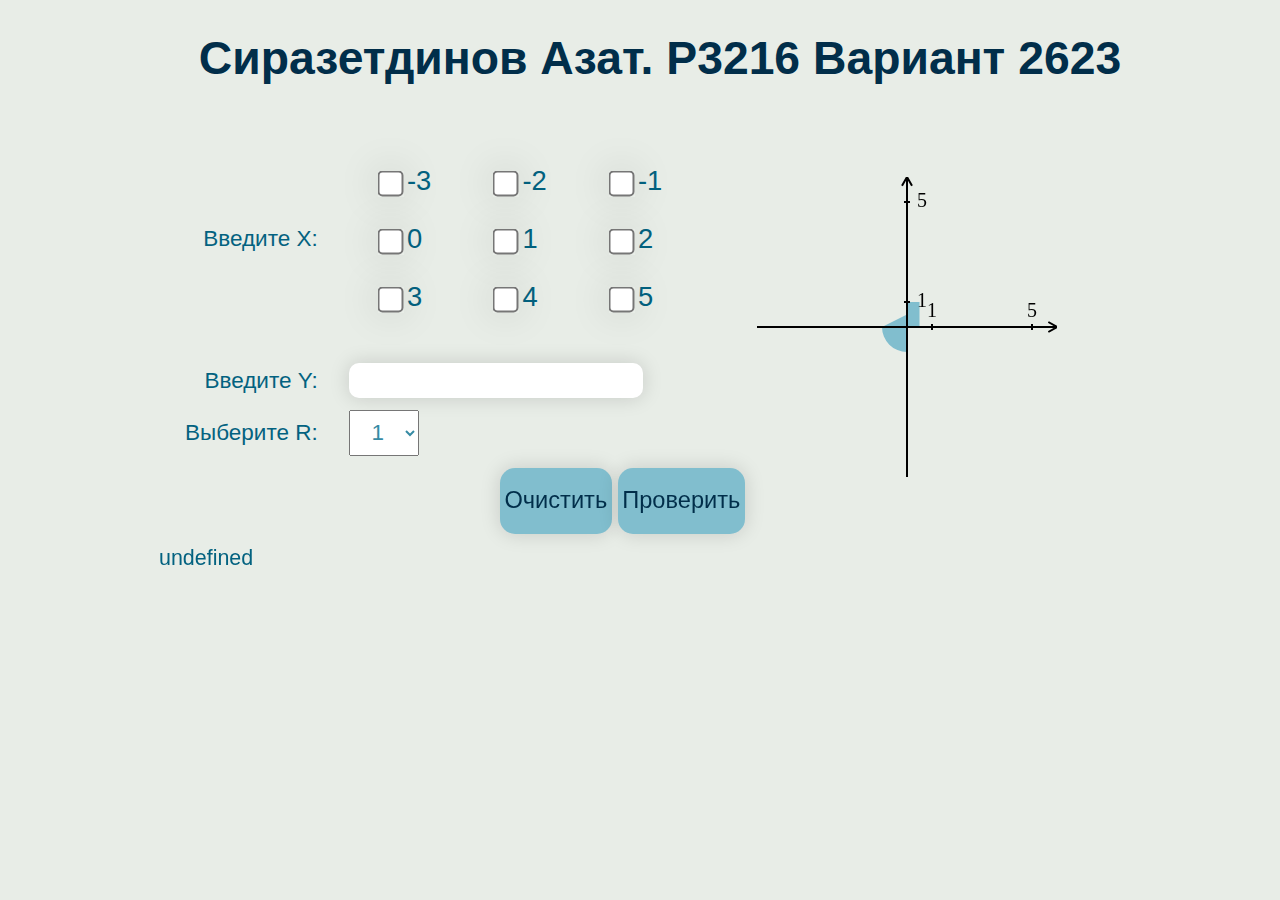
<file: index.html>
<!DOCTYPE HTML PUBLIC "-//W3C//DTD HTML 4.01//EN" "http://www.w3.org/TR/html4/strict.dtd">
<html>
    <head lang="ru-RU">
        <meta charset="UTF-8">
        <meta http-equiv="X-UA-Compatible" content="IE=edge">
        <meta name="viewport" content="width=device-width, initial-scale=1.0">

        <meta name="author" content="Сиразетдинов Азат Ниязович">
        <meta name="description" content="Веб-программирование: Лабораторная работа №1.">

        <link href="styles/style.css" rel="stylesheet">
        <link href="https://fonts.cdnfonts.com/css/soyuz-grotesk" rel="stylesheet"> <!-- Шрифт soyuz grotesk -->
        <link rel="icon" type="image/jpg" href="images/itmo_vt.jpg">
        <title>Лабораторная работа №1 | Веб-программирование</title>
    </head>
    <body>
        <header>
            <h1>Сиразетдинов Азат. P3216 Вариант 2623</h1>
        </header>
        <table border="0" width="80%" align="center">
            <tr>
                <td><label for="X-input" class="request-label">Введите X:</label></td>
                <td>
                    <table id="X-input">
                    <tr>
                        <td><label><input name="X-radio-group" type="checkbox" value="-3">-3</label></td>
                        <td><label><input name="X-radio-group" type="checkbox" value="-2">-2</label></td>
                        <td><label><input name="X-radio-group" type="checkbox" value="-1">-1</label></td>
                    </tr>
                    <tr>
                        <td><label><input name="X-radio-group" type="checkbox" value="0">0</label></td>
                        <td><label><input name="X-radio-group" type="checkbox" value="1">1</label></td>
                        <td><label><input name="X-radio-group" type="checkbox" value="2">2</label></td>
                    </tr>
                    <tr>
                        <td><label><input name="X-radio-group" type="checkbox" value="3">3</label></td>
                        <td><label><input name="X-radio-group" type="checkbox" value="4">4</label></td>
                        <td><label><input name="X-radio-group" type="checkbox" value="5">5</label></td>
                    </tr>
                    </table>
                </td>
                    <td rowspan="4">
                        <canvas id="graph" width="300" height="300"></canvas>
                </td>
            </tr>
            <tr>
                <td><label for="Y-input" class="request-label">Введите Y:</label></td>
                <td><input type="text" id="Y-input" maxlength="16"></td>
            </tr>
            <tr>
                <td><label for="R-input" class="request-label">Выберите R:</label></td>
                <td>
                    <select name="R-input" id="R-input">
                    <option value="1">1</option>
                    <option value="2">2</option>
                    <option value="3">3</option>
                    <option value="4">4</option>
                    <option value="5">5</option>
                    </select>
                </td>
            </tr>
            <tr>
                <td colspan="2"><button id="clearButton"><label>Очистить</label></button>
                    <button id="checkButton"><label>Проверить</label></button></td>
            </tr>
            <tfoot>
            <tr>
                <td colspan="5" id="outputContainer">
                    <h4>
                        <span class="outputStub notification">Нет результатов</span>
                    </h4>
                </td>
            </tr>
            </tfoot>
        </table>
            <script src="https://code.jquery.com/jquery-3.6.0.min.js"></script>
            <script src="js/validator.js"></script>
            <script src="js/CanvasPrinter.js"></script>
            <script src="js/onetime.js"></script>
    </body>
</html>
</file>
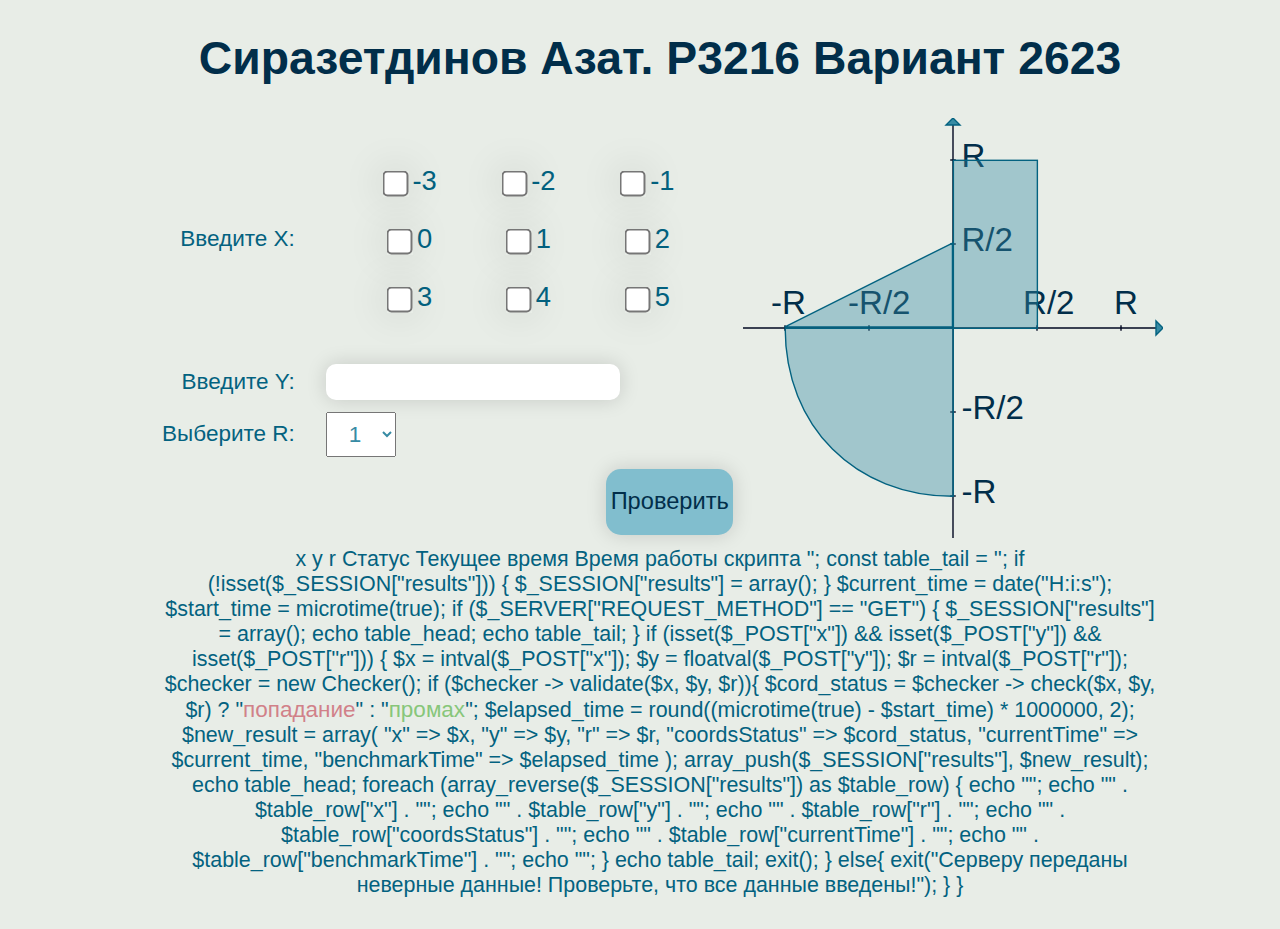
<file: src/appearance/index.html>
<!DOCTYPE HTML PUBLIC "-//W3C//DTD HTML 4.01//EN" "http://www.w3.org/TR/html4/strict.dtd">
<html>
    <head lang="ru-RU">
        <meta charset="UTF-8">
        <meta http-equiv="X-UA-Compatible" content="IE=edge">
        <meta name="viewport" content="width=device-width, initial-scale=1.0">

        <meta name="author" content="Сиразетдинов Азат Ниязович">
        <meta name="description" content="Веб-программирование: Лабораторная работа №1.">

        <link href="style.css" rel="stylesheet">
        <link href="https://fonts.cdnfonts.com/css/soyuz-grotesk" rel="stylesheet"> <!-- Шрифт soyuz grotesk -->
        <link rel="icon" type="image/jpg" href="images/itmo_vt.jpg">
        <title>Лабораторная работа №1 | Веб-программирование</title>
    </head>
    <body>
        <header>
            <h1>Сиразетдинов Азат. P3216 Вариант 2623</h1>
        </header>
        <table border="0" width="80%" align="center">
            <tr>
                <td><label for="X-input" class="request-label">Введите X:</label></td>
                <td>
                    <table id="X-input">
                    <tr>
                        <td><label><input name="X-radio-group" type="checkbox" value="-3">-3</label></td>
                        <td><label><input name="X-radio-group" type="checkbox" value="-2">-2</label></td>
                        <td><label><input name="X-radio-group" type="checkbox" value="-1">-1</label></td>
                    </tr>
                    <tr>
                        <td><label><input name="X-radio-group" type="checkbox" value="0">0</label></td>
                        <td><label><input name="X-radio-group" type="checkbox" value="1">1</label></td>
                        <td><label><input name="X-radio-group" type="checkbox" value="2">2</label></td>
                    </tr>
                    <tr>
                        <td><label><input name="X-radio-group" type="checkbox" value="3">3</label></td>
                        <td><label><input name="X-radio-group" type="checkbox" value="4">4</label></td>
                        <td><label><input name="X-radio-group" type="checkbox" value="5">5</label></td>
                    </tr>
                    </table>
                </td>
                    <td rowspan="4">
                    <svg
                            xmlns="http://www.w3.org/2000/svg"
                            width="300"
                            height="300">
                        <line x1="0" y1="150" x2="300" y2="150" stroke="#000720" id="line1"  />
                        <line x1="150" y1="0" x2="150" y2="300" stroke="#000720" id="line2"  />
                        <line x1="270" y1="148" x2="270" y2="152" stroke="#000720" id="line3"  />
                        <text x="265" y="140" id="text3" >R</text>
                        <line x1="210" y1="148" x2="210" y2="152" stroke="#000720" id="line4"  />
                        <text x="200" y="140" id="text4" >R/2</text>
                        <line x1="90" y1="148" x2="90" y2="152" stroke="#000720" id="line5"  />
                        <text x="75" y="140" id="text5" >-R/2</text>
                        <line x1="30" y1="148" x2="30" y2="152" stroke="#000720" id="line6"  />
                        <text x="20" y="140" id="text6" >-R</text>
                        <line x1="148" y1="30" x2="152" y2="30" stroke="#000720" id="line7"  />
                        <text x="156" y="35" id="text7" >R</text>
                        <line x1="148" y1="90" x2="152" y2="90" stroke="#000720" id="line8"  />
                        <text x="156" y="95" id="text8" >R/2</text>
                        <line x1="148" y1="210" x2="152" y2="210" stroke="#000720" id="line9"  />
                        <text x="156" y="215" id="text9" >-R/2</text>
                        <line x1="148" y1="270" x2="152" y2="270" stroke="#000720" id="line10"  />
                        <text x="156" y="275" id="text10" >-R</text>
                        <polygon points="300,150 295,155 295,145 " fill="#000720" stroke="#000720" id="polygon10"  />
                        <polygon points="150,0 145,5 155,5 " fill="#000720" stroke="#000720" id="polygon11"  />
                        <polygon points="150,150 210,150 150,30 " fill-opacity="0.4" stroke="#000080" fill="#0000ff" id="polygon12" transform="rotate(-90,149.46765,149.85016)"  />
                        <rect x="150.26588" y="30.221565" width="60" height="120" fill-opacity="0.4" stroke="#000080" fill="#0000ff" id="rect12"  />
                        <path d="m 150.13294,150.22157 v 120 c -70.000001,0 -120.000001,-50 -120.000001,-120 z" fill-opacity="0.4" stroke="#000080" fill="#0000ff" id="path12"  />
                        </g>
                    </svg>
                </td>
            </tr>
            <tr>
                <td><label for="Y-input" class="request-label">Введите Y:</label></td>
                <td><input type="text" id="Y-input"></td>
            </tr>
            <tr>
                <td><label for="R-input" class="request-label">Выберите R:</label></td>
                <td>
                    <select name="R-input" id="R-input">
                    <option value="1">1</option>
                    <option value="2">2</option>
                    <option value="3">3</option>
                    <option value="4">4</option>
                    <option value="5">5</option>
                    </select>
                </td>
            </tr>
            <tr>
                <td><div id="error-message"></div></td>
                <td><button id="checkButton"><label>Проверить</label></button></td>
            </tr>
            <tfoot>
            <tr>
                <td colspan="5" id="outputContainer">
                    <h4>
                        <span class="outputStub notification">Нет результатов</span>
                    </h4>
                </td>
            </tr>
            </tfoot>
        </table>
            <script src="https://code.jquery.com/jquery-3.6.0.min.js"></script>
            <script src="../js/validator.js"></script>
            <script src="../js/onetime.js"></script>
    </body>
</html>
</file>
<file: styles/style.css>
@import url('https://fonts.cdnfonts.com/css/soyuz-grotesk');
@font-face {
    font-family: "sans-serif";
}
*{
    font-family: 'Soyuz Grotesk', sans-serif;
    font-size: 1.05em;
}
/*
Наследование и каскадирование css
 */
body {
    width: 100%;
    margin: 0 auto;
    background-color: #E8EDE7;
    padding: 0 20px 20px 20px;
    color: #036280;
}
header{
    font-family: serif;
    color: #012E4A;
    font-size: 2.5em;
    text-align: center;
}

table{
    border-spacing: 10px;
    border-collapse: separate;
}

label.request-label{
    color: #036280;
}

button {
    background-color: #81BECE;
    border: none;
    text-align: center;
    width: auto;
    padding: 0.2em;
    height: auto;
    border-radius: 15px;
    box-shadow: 0 0 20px rgba(0, 0, 0, 0.15);
}

tr button{
    line-height: 2.5em;
}

button:hover{
    background-color: #378BA4;
}

/* Селектор дочерних элементов */
button > label{
    color: #012E4A;
}

/* Селектор идентификатора*/
#X-input{
    width: 90%;
    height: 90%;
    margin: 5% 5% 5% 5%;
}

table#X-input{
    line-height: 200%;
}

option, select{
    color:#378BA4;
    height: 2em;
    width: 70px;
    text-align: center;
}

option:checked{
    color: #036280;
}

input{
    border: none;
    border-radius: 10px;
    box-shadow: 0 0 20px rgba(0, 0, 0, 0.15);
}

input[type="checkbox"] {
    transform: scale(2);
    margin-right: 10%;
    text-align: center;
}

input[type="text"] {
    height: 1.5em;
    /*margin-right: 10%;*/
}

.success{
    color: #87C67A;
}

.fail{
    color: #D18189;
}

#outputTable{
    border-collapse: collapse;
    margin: 25px 0;
    font-size: 0.9em;
    font-family: sans-serif;
    min-width: 400px;
    box-shadow: 0 0 20px rgba(0, 0, 0, 0.15);
    text-align: center;
}

#outputTable tr th {
    background-color: #81BECE;
    color: #E8EDE7;
    text-align: left;
}

#outputTable th,
#outputTable td {
    padding: 12px 15px;
}
/*
Селектор псевдокласса
Отступ элемента ввода в процентах
 */
td:has(.request-label){
    text-align: right;
    padding-right: 2%;
    color: #012E4A;
 }

td:has(#R-input), td:has(#Y-input){
    text-align: left;
}

td:has(button){
    text-align: right;
}

svg{
    scale: 140%;
}

/* Селектор потомков*/
svg rect, svg polygon, svg path{
    fill: #378BA4;
    stroke: #036280;

}

svg line{
    fill: #012E4A;
}

svg text{
    fill: #012E4A;
}
</file>
<file: src/appearance/style.css>
@import url('https://fonts.cdnfonts.com/css/soyuz-grotesk');
@font-face {
    font-family: "sans-serif";
}
*{
    font-family: 'Soyuz Grotesk', sans-serif;
    font-size: 1.05em;
}
/*
Наследование и каскадирование css
 */
body {
    width: 100%;
    margin: 0 auto;
    background-color: #E8EDE7;
    padding: 0 20px 20px 20px;
    color: #036280;
}
header{
    font-family: serif;
    color: #012E4A;
    font-size: 2.5em;
    text-align: center;
}

table{
    border-spacing: 10px;
    border-collapse: separate;
}

label.request-label{
    color: #036280;
}

button {
    background-color: #81BECE;
    border: none;
    text-align: center;
    width: auto;
    padding: 0.2em;
    height: auto;
    border-radius: 15px;
    box-shadow: 0 0 20px rgba(0, 0, 0, 0.15);
}

tr button{
    line-height: 2.5em;
}

button:hover{
    background-color: #378BA4;
}

/* Селектор дочерних элементов */
button > label{
    color: #012E4A;
}

/* Селектор идентификатора*/
#X-input{
    width: 90%;
    height: 90%;
    margin: 5% 5% 5% 5%;
}

table#X-input{
    line-height: 200%;
}

option, select{
    color:#378BA4;
    height: 2em;
    width: 70px;
    text-align: center;
}

option:checked{
    color: #036280;
}

input{
    border: none;
    border-radius: 10px;
    box-shadow: 0 0 20px rgba(0, 0, 0, 0.15);
}

input[type="checkbox"] {
    transform: scale(2);
    margin-right: 10%;
    text-align: center;
}

input[type="text"] {
    height: 1.5em;
    /*margin-right: 10%;*/
}

.fail{
    color: #87C67A;
}

.success{
    color: #D18189;
}

#outputTable{
    border-collapse: collapse;
    margin: 25px 0;
    font-size: 0.9em;
    font-family: sans-serif;
    min-width: 400px;
    box-shadow: 0 0 20px rgba(0, 0, 0, 0.15);
}

#outputTable tr th {
    background-color: #81BECE;
    color: #E8EDE7;
    text-align: left;
}

#outputTable th,
#outputTable td {
    padding: 12px 15px;
}

td{
    text-align: center;
}
/*
Селектор псевдокласса
Отступ элемента ввода в процентах
 */
td:has(.request-label){
    text-align: right;
    padding-right: 2%;
    color: #012E4A;
 }

td:has(#R-input), td:has(#Y-input){
    text-align: left;
}

td:has(button){
    text-align: right;
}

svg{
    scale: 140%;
}

/* Селектор потомков*/
svg rect, svg polygon, svg path{
    fill: #378BA4;
    stroke: #036280;

}

svg line{
    fill: #012E4A;
}

svg text{
    fill: #012E4A;
}
</file>
